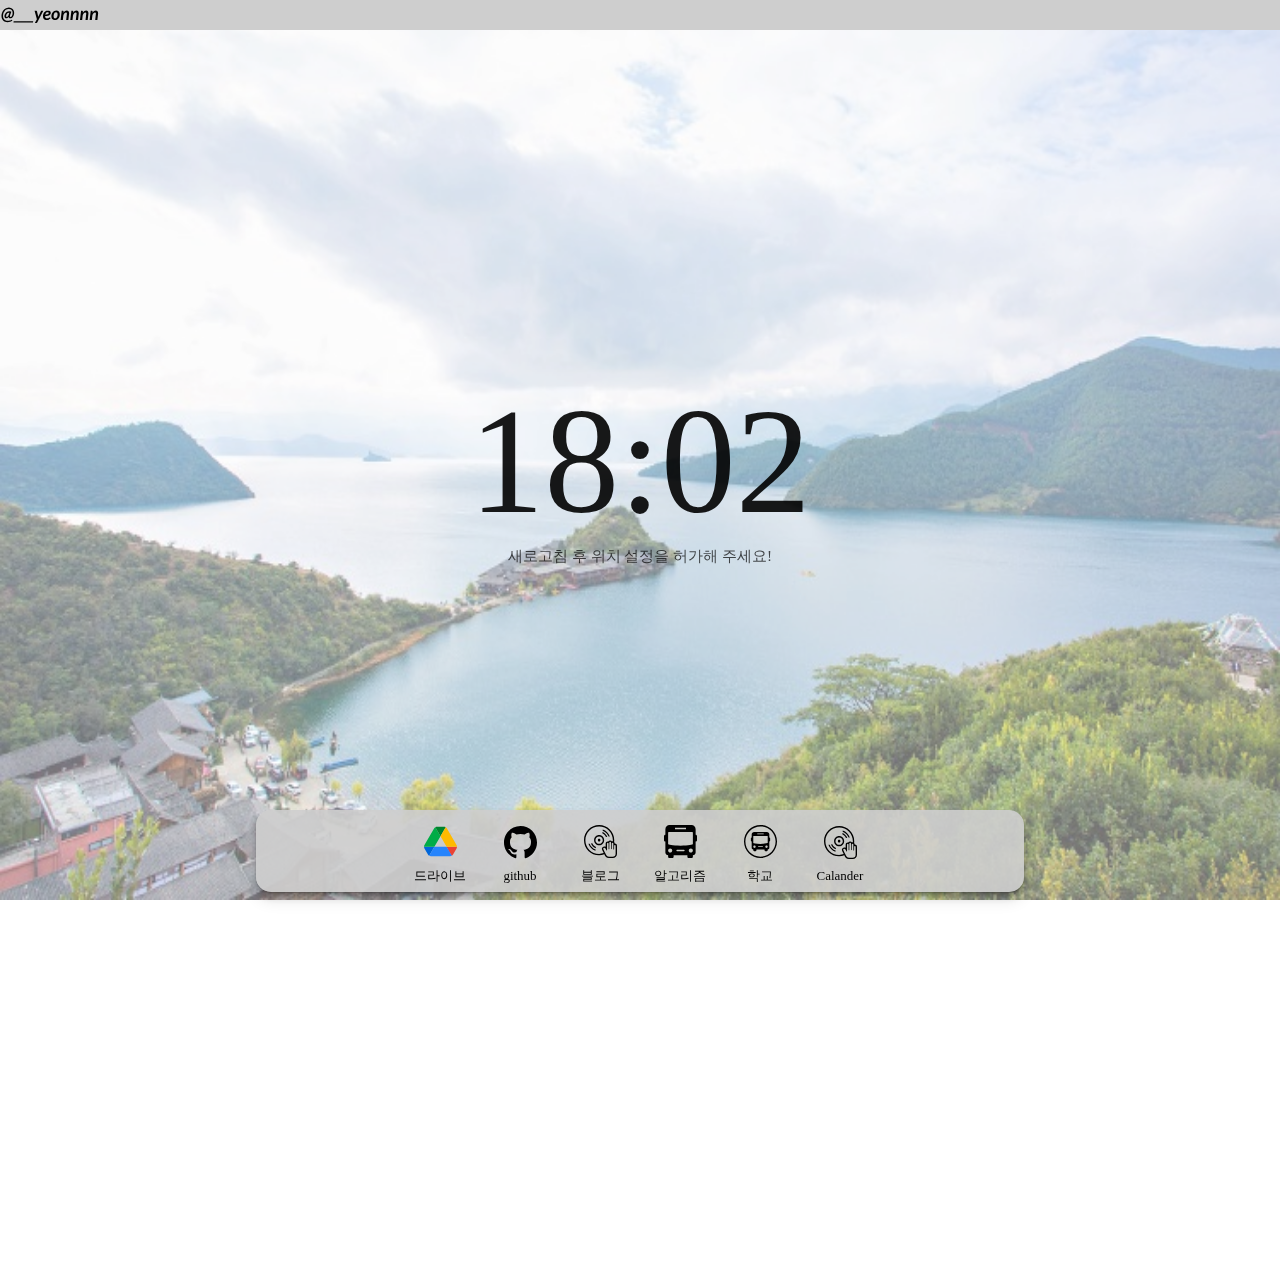
<file: chrome/index.html>
<!DOCTYPE html>
<html lang = "kr">
  <head>
    <meta charset='UTF-8'/>
    <meta name = "viewport" content="width=device-width, initial-scale"/>
    <link rel="stylesheet" href="css/style.css"/><!--나중에 수정-->
    <title>`/````</title>
  </head>

  <body>
      <script src='js/background.js'></script>
    <header>

      <div class="container"> <!--flex 시작-->
        <div class="flex_item" id="logo-img"><a href='index.html'><img src="img/logo.svg" alt="logoimg"></a></div>
  
        <form class="flex_item hidden" id='login-form'>
          <input required maxlength="15"type='text' placeholder="What's your name?"/>
          <button>Log In</button>
      </form>
      <h1 class="hidden" id="greeting"></h1>
      <button id="regreeting">x</button>
    <script src='js/greetings.js'></script>

    <button class="flex_item modal_btn" id="help">?</button>
    <div class="modal_background">
      <div class="modal_body"> 
        <div class="modal_close">x</div>
        <div class="modal_text">
          <h3>What it is?</h3>안녕하세요 김동연입니다.<br>언젠간 이 페이지가 사람들에게 공개되겠죠?<br>사람들이 많이 올지는 모르겠지만.. 암튼 많이 써주셨으면 좋겠습니다.<br>화이팅~
        </div>
      </div>
    </div>
    <script src='js/modal.js'></script>

    <button class="flex_item btn_open_popup" id="contact">컨택트</button>
      </div>

    </header>

    <div id="clocknWt">
    <div id="clock">00:00</div>
      <script src='js/clock.js'></script>  
        <div id ="weather">
          <span></span>
          <span></span>
        </div>
        <script src='js/weather.js'></script>
    </div> 
          <!--Todo list
          <div class="todo-container">
            <div class="input-container">
              <input id="input" placeholder="예) 코딩공부하기" />
              <button id="add-button">추가</button>
            </div>
            <div class="list-container">
              <div class="todo-wording">할 일 목록</div>
              <ul id="list">
                <li class="list-item">팔로우하기</li>
              </ul>
            </div>
          </div>
          <script src='js/todolist.js'></script>
      bottom menu-->
    <footer>
         <div class="menu">
          <ul class="menu_list">
            <li class='menu_box'><div><a href='https://drive.google.com/drive/my-drive' target="_blank">
              <img src="img/insidemenu/Google_Drive_icon_(2020).svg" alt='드라이브'><br>드라이브</div></a></li>
            <li class='menu_box'><div><a href='https://github.com/0yeonnnn0' target="_blank">
              <img src="img/insidemenu/github.svg" alt='github'><br>github</div></a></li>
            <li class='menu_box'><div><a href='https://lmsd1.tistory.com' target="_blank">
              <img src="img/insidemenu/bus3.svg" alt='블로그'><br>블로그</div></a></li>
            <li class='menu_box'><div><a href='#' target="_blank">
              <img src="img/insidemenu/bus1.svg" alt='알고리즘'><br>알고리즘</div></a></li>
            <li class='menu_box'><div><a href='#' target="_blank">
              <img src="img/insidemenu/bus2.svg" alt='학교'><br>학교</div></a></li>
            <li class='menu_box'><div><a href='#' target="_blank">
              <img src="img/insidemenu/bus3.svg" alt='Calander'><br>Calander</div></a></li>
           </ul>
         </div>
<!--
      <div id="quote">
          <span></span> - 
          <span></span>
        </div>
      <script src='js/quotes.js'></script>
-->
    </footer>
  </body>

</html>
</file>
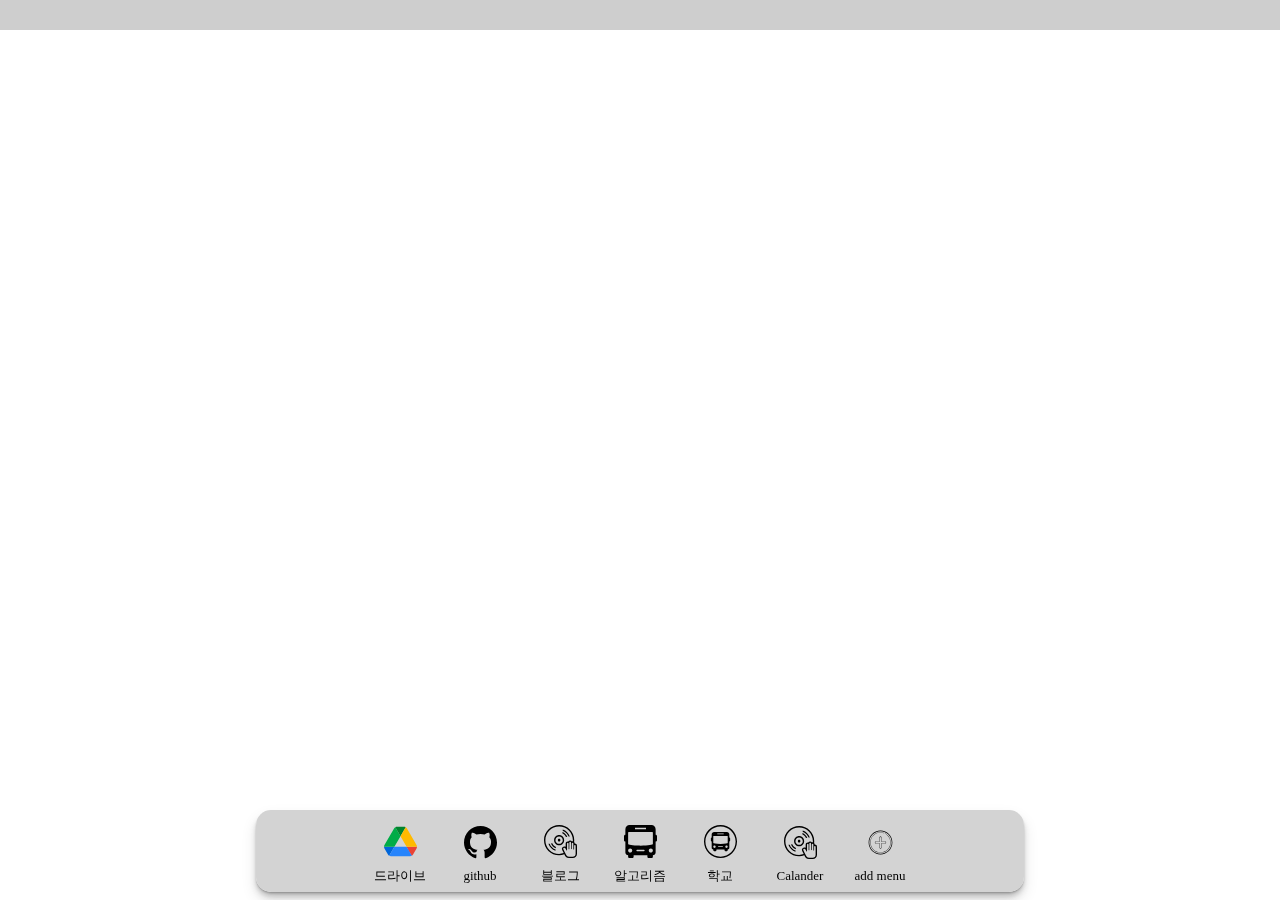
<file: chrome/index_copy.html>
<!DOCTYPE html>
<html lang = "kr">
  <head>
    <meta charset='UTF-8'/>
    <meta name = "viewport" content="width=device-width, initial-scale"/>
    <link rel="stylesheet" href="css/style.css"/>
    <title>`/````</title>
  </head>

  <body>
      <!--<script src='js/background.js'></script> -->
    <header>
      <h2 id="clock">00:00</h2>
      <script src='js/clock.js'></script>  
        <div id ="weather">
          <span></span>
          <span></span>
        </div>
<!--      <script src='js/weather.js'></script> 귀찮으니 잠깐 빼두기-->
      
      <div id="logo-img"><a href='index.html'><img src="img/logo.svg" alt="logoimg"></a></div>

      <form class="hidden" id='login-form'>
        <input required maxlength="15"type='text' placeholder="What's your name?"/>
        <button>Log In</button>
    </form>
    <h1 id="greeting" class="hidden"></h1>
  <script src='js/greetings.js'></script>
    </header>
          <!--Todo list
          <div class="todo-container">
            <div class="input-container">
              <input id="input" placeholder="예) 코딩공부하기" />
              <button id="add-button">추가</button>
            </div>
            <div class="list-container">
              <div class="todo-wording">할 일 목록</div>
              <ul id="list">
                <li class="list-item">팔로우하기</li>
              </ul>
            </div>
          </div>
          <script src='js/todolist.js'></script>
      bottom menu-->
    <footer>
         <div class="menu">
          <ul class="menu_list">
            <li class='menu_box'><div><a href='https://drive.google.com/drive/my-drive' target="_blank">
              <img src="img/insidemenu/Google_Drive_icon_(2020).svg" alt='드라이브'><br>드라이브</div></a></li>
            <li class='menu_box'><div><a href='https://github.com/0yeonnnn0' target="_blank">
              <img src="img/insidemenu/github.svg" alt='github'><br>github</div></a></li>
            <li class='menu_box'><div><a href='https://lmsd1.tistory.com' target="_blank">
              <img src="img/insidemenu/bus3.svg" alt='블로그'><br>블로그</div></a></li>
            <li class='menu_box'><div><a href='#' target="_blank">
              <img src="img/insidemenu/bus1.svg" alt='알고리즘'><br>알고리즘</div></a></li>
            <li class='menu_box'><div><a href='#' target="_blank">
              <img src="img/insidemenu/bus2.svg" alt='학교'><br>학교</div></a></li>
            <li class='menu_box'><div><a href='#' target="_blank">
              <img src="img/insidemenu/bus3.svg" alt='Calander'><br>Calander</div></a></li>
            <li class='menu_box' id="menu_add"><div>
              <div class="menu_overlay hidden" id="menu_add_form">
                <input type="image" id="image_value">
                <input type="text" id="name_value">
                <input type="url" id="url_value">
               </div>
              <img src="img/insidemenu/plus-menu.svg" alt='menu_add'><br>add menu</div></li>
           </ul>
           <script src='js/menulist.js'></script>
         </div>
<!--
      <div id="quote">
          <span></span> - 
          <span></span>
        </div>
      <script src='js/quotes.js'></script>
-->
    </footer>
  </body>

</html>
</file>
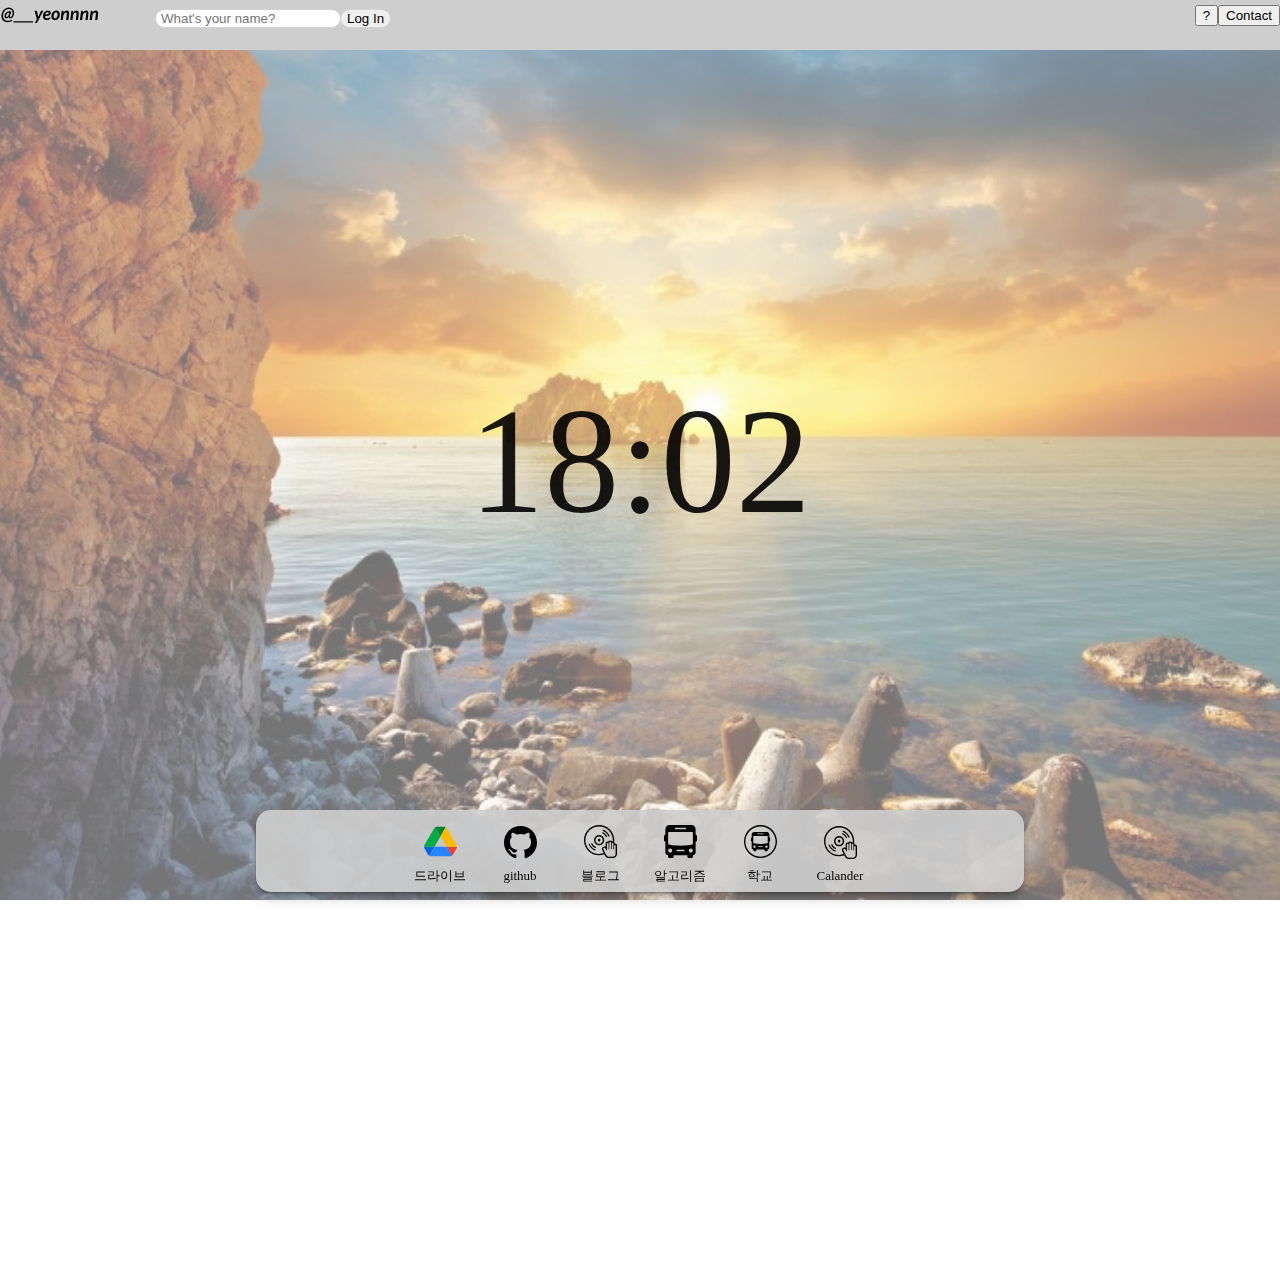
<file: chrome/index_flex적용.html>
<!DOCTYPE html>
<html lang = "kr">
  <head>
    <meta charset='UTF-8'/>
    <meta name = "viewport" content="width=device-width, initial-scale"/>
    <link rel="stylesheet" href="css/style_flex.css"/><!--나중에 수정-->
    <title>`/````</title>
  </head>

  <body>
      <script src='js/background.js'></script>
    <header>

      <div class="container"> <!--flex 시작-->
        <div class="flex_item" id="logo-img"><a href='index.html'><img src="img/logo.svg" alt="logoimg"></a></div>
  
        <form class="flex_item hidden" id='login-form'>
          <input required maxlength="15"type='text' placeholder="What's your name?"/>
          <button>Log In</button>
      </form>
      <h2 class="hidden" id="greeting"></h2>
      <button class="hidden" id="greeting_del">x</button>
      <script src='js/greetings.js'></script>

    <button class="flex_item modal_btn" id="help">?</button>
    <div class="modal_background">
      <div class="modal_body"> 
        <div class="modal_close">x</div>
        <div class="modal_text">
          <h3>What it is?</h3>안녕하세요 김동연입니다.<br>언젠간 이 페이지가 사람들에게 공개되겠죠?<br>사람들이 많이 올지는 모르겠지만.. 암튼 많이 써주셨으면 좋겠습니다.<br>화이팅~
        </div>
      </div>
    </div>
    <script src='js/modal.js'></script>

    <button class="flex_item btn_open_popup" id="contact">Contact</button>
      </div>

    </header>

    <div id="clocknWt">
    <div id="clock">00:00</div>
      <script src='js/clock.js'></script>  
        <div id ="weather">
          <span></span>
          <span></span>
        </div>
       <!-- <script src='js/weather.js'></script> -->
    </div> 
          <!--Todo list
          <div class="todo-container">
            <div class="input-container">
              <input id="input" placeholder="예) 코딩공부하기" />
              <button id="add-button">추가</button>
            </div>
            <div class="list-container">
              <div class="todo-wording">할 일 목록</div>
              <ul id="list">
                <li class="list-item">팔로우하기</li>
              </ul>
            </div>
          </div>
          <script src='js/todolist.js'></script>
      bottom menu-->
    <footer>
         <div class="menu">
          <ul class="menu_list">
            <li class='menu_box'><div><a href='https://drive.google.com/drive/my-drive' target="_blank">
              <img src="img/insidemenu/Google_Drive_icon_(2020).svg" alt='드라이브'><br>드라이브</div></a></li>
            <li class='menu_box'><div><a href='https://github.com/0yeonnnn0' target="_blank">
              <img src="img/insidemenu/github.svg" alt='github'><br>github</div></a></li>
            <li class='menu_box'><div><a href='https://lmsd1.tistory.com' target="_blank">
              <img src="img/insidemenu/bus3.svg" alt='블로그'><br>블로그</div></a></li>
            <li class='menu_box'><div><a href='#' target="_blank">
              <img src="img/insidemenu/bus1.svg" alt='알고리즘'><br>알고리즘</div></a></li>
            <li class='menu_box'><div><a href='#' target="_blank">
              <img src="img/insidemenu/bus2.svg" alt='학교'><br>학교</div></a></li>
            <li class='menu_box'><div><a href='#' target="_blank">
              <img src="img/insidemenu/bus3.svg" alt='Calander'><br>Calander</div></a></li>
           </ul>
         </div>
<!--
      <div id="quote">
          <span></span> - 
          <span></span>
        </div>
      <script src='js/quotes.js'></script>
-->
    </footer>
  </body>

</html>
</file>
<file: chrome/css/style.css>
/*https://support.apple.com/ko-kr/HT208721 */
/* 맥북 화면 참고 */
a, a:visited, a:focus, a:active, a:hover {
    text-decoration: none;
    color:black
}

body{
    position:fixed;
    margin: 0;
    padding: 0;
    float:left;
    width: 100%;
    height:100%;
}

header{
    margin: 0;
    border: 4px;
    float: left;
    height: 30px;
    width: 100%;
    background-color: rgb(206, 206, 206) ;
    overflow: hidden;
}

.hidden{
    display : none;
}

#logo-img{
    right: 5px;
    margin: 0;
    width: 100px;
    height: 30px;
}


#bg{
    position:absolute;
    width:100%;
    height:100%;
    left: 0px;
    top: 0px;
    right:0px;
    bottom:0px;
    z-index: -1;
    opacity:55%;
    pointer-events: none;
}

#login-form input{
    position: relative;
    top:3px;
    left:5px;
    outline:none;
    border: 1px solid lightgray;
    border-radius: 10px;
    padding-left: 5px;
}

#login-form button{
    position: relative;
    top:3px;
    outline:none;
    border: 1px solid lightgray;
    border-radius: 10px;
}

#greeting{
    position: relative;
    margin: 0 5px;
    left: 15px;
    padding: 0;
    font-size : 18px;
    color : black;
    float:left;
}

#clocknWt{
    position:absolute;
    width: 100%;
    height:100%;
    top:50%;
    margin-top:-75px;
    text-align: center;
}

#clock{
    margin:auto;
    font-size:150px;
    opacity : 0.9;
}

#weather{
    display: inline-block;
    position: static;
    margin: auto;
    font-size:15px;
    opacity : 0.7;
}

/*Todo list :: container > todo-container로 바꾸기*/
.todo-container {
    width: 300px;
    height: 370px;
    background-color: #feff9c;
    display: flex;
    flex-direction: column;
    padding: 32px 0;
    overflow: auto;
}
 .todo-container::-webkit-scrollbar {
    width: 10px;  /* 스크롤바의 너비 */
 }

 .todo-container::-webkit-scrollbar-thumb {
    height: 30%; /* 스크롤바의 길이 */
    background: #858585; /* 스크롤바의 색상 */
    
    border-radius: 10px;
 }

 .todo-container::-webkit-scrollbar-track {
    background: rgba(33, 122, 244, .1);  /*스크롤바 뒷 배경 색상*/
 }

.input-container {
    display: flex;
    align-self: center;
    justify-content: space-between;
}

#input {
    padding: 8px 12px;
    border-radius: 4px;
    border: 1px solid #eaeaea;
}

#add-button {
    background-color: #1890ff;
    border-radius: 4px;
    border: 1px solid #41a3fe;
    color: white;
}

.list-container {
    display: flex;
    flex-direction: column;
    margin-top: 48px;
    align-self: center;
    border-radius: 4px;
    border: 1px solid #eaeaea;
    background-color: white;
}

.todo-wording {
    padding: 16px 24px;
    margin: 0;
    font-size: 16px;
    border-bottom: 1px solid #eaeaea;
}

#list {
    margin: 32px 0;
}

.list-item {
    border-bottom: 1px solid #eaeaea;
    margin-right: 32px;
    padding: 16px 0;
    font-size: 14px;
}

/*todo list end*/
#quote{
    color : rgb(53, 51, 51);
    position: relative;
}

.background{
    position: absolute;
    border : 0;
    margin: 0;
    padding: 0;
    min-width : 100%;
    min-height: 100%;
    background-position: center;
    background-size:cover;
    opacity : 0.4;
}

footer{
    position: absolute;
    width:100%;
    bottom: 3px;    
    text-align:center;
    margin:0;
}

.menu{
    display:table;
    table-layout: fixed;
    box-sizing: border-box;
    width: 60%;
    left: 10%;
    background-color: rgb(206, 206, 206, 0.9) ;
    box-shadow: 0 1px 1px rgba(0,0,0,0.11), 
    0 2px 2px rgba(0,0,0,0.11), 
    0 4px 4px rgba(0,0,0,0.11), 
    0 6px 8px rgba(0,0,0,0.11),
    0 8px 16px rgba(0,0,0,0.11);
    border-radius:15px;
    font-size:1em;
    margin: 5px auto;
    transition: all 0.2s ease 0s;
}

/* .menu:hover{
    transform: translate(-2px) scale(1.1);
 } */

.menu_list {
    display: table;
    text-align: center;
    padding:0;
    margin-top: 0;
    margin-bottom: 8px;
    margin-left: auto;
    margin-right: auto;
    list-style: none;
    list-style-type: none;
}

.menu_list figcaption{
    color: black;
    opacity: 10;
    transition: 0.3s;
}

.menu_box {
    display: inline-block;
    width:70px;
    height:50px;
    margin:5px;
    font-size:13px;
    overflow:visible;
}
.menu_box img{
    width:33px;
    height:33px;
    margin:5px;
    padding-top:5px;
}

#menu_add:hover{
    cursor: pointer;
}

#menu_add_form{
    position: absolute;
    bottom: 100px;
    width: 200px;
    height: 200px;
    background-color:aqua;
    box-shadow: 0 2px 2px rgba(0,0,0,0.11), 
    0 4px 4px rgba(0,0,0,0.11), 
    0 8px 8px rgba(0,0,0,0.11), 
    0 12px 16px rgba(0,0,0,0.11),
    0 16px 32px rgba(0,0,0,0.11);
    border-radius:15px;

}
</file>
<file: chrome/css/style_flex.css>
a, a:visited, a:focus, a:active, a:hover {
    text-decoration: none;
    color:black
}

body{
    position:fixed;
    margin: 0;
    padding: 0;
    float:left;
    width: 100%;
    height:100%;
}

#bg{
    position:absolute;
    width:100%;
    height:100%;
    left: 0px;
    top: 0px;
    right:0px;
    bottom:0px;
    z-index: -1;
    opacity:55%;
    pointer-events: none;
}

header{
    margin: 0;
    border: 4px;
    float: left;
    height: 50px;
    width: 100%;
    background-color: rgb(206, 206, 206) ;
    overflow: hidden;
}

.hidden{
    display : none;
}

.container{
    display:flex;
    flex-direction: row;
    flex-wrap: wrap;
    justify-content: flex-start;
    align-items: center;
}
.flex_item{
    flex-basis: auto;
    flex-grow: 0;
    
}   
#logo-img{
    right: 5px;
    margin: 0;
    width: 150px;
    height: 30px;
}

#login-form input{
    position: relative;
    top:3px;
    left:5px;
    outline:none;
    border: 1px solid lightgray;
    border-radius: 10px;
    padding-left: 5px;
}

#login-form{
    float: right;
}

#login-form button{
    position: relative;
    clear:both;
    top:3px;
    outline:none;
    border: 1px solid lightgray;
    border-radius: 10px;
}

#greeting{
    margin: 0 5px;
    left: 15px;
    padding: 0;
    font-size : 18px;
    color : black;
    float:left;
}

#help{
    margin-left: auto;
}

.modal_background{
    position: absolute;
    width: 100%;
    height: 100%;
    background-color:rgba(0, 0,0, 0.5);
    top:0;
    left: 0;
    z-index: 1;
    display : none;
}

.modal_background.show-modal {
    display: block;
}

.modal_body{
    width: 500px;
    height: 500px;
    position: absolute;
    border: 2px solid black;
    top:50%;
    left: 50%;
    margin: -250px 0 0 -250px;
    background:#eee;
    z-index: 2;
    display : none;
}
.modal_body.show-modal{
    display: block;
}

.modal_close {
    width: 26px;
    height: 26px;
    position: absolute;
    top: 10px;
    right: 10px;
}
.modal_close:hover{
    cursor: pointer;
}

.modal_text {
    margin-top: 25px;
    margin-left: 10px;
}

.modal_close.closeImg {
    display: block;
    width: 100%;
    height: 100%;
}


#clocknWt{
    position:absolute;
    width: 100%;
    height:100%;
    top:50%;
    margin-top:-75px;
    text-align: center;
}

#clock{
    margin:auto;
    font-size:150px;
    opacity : 0.9;
}

#weather{
    display: inline-block;
    position: static;
    margin: auto;
    font-size:15px;
    opacity : 0.7;
}

/*Todo list :: container > todo-container로 바꾸기*/
.todo-container {
    width: 300px;
    height: 370px;
    background-color: #feff9c;
    display: flex;
    flex-direction: column;
    padding: 32px 0;
    overflow: auto;
}
 .todo-container::-webkit-scrollbar {
    width: 10px;  /* 스크롤바의 너비 */
 }

 .todo-container::-webkit-scrollbar-thumb {
    height: 30%; /* 스크롤바의 길이 */
    background: #858585; /* 스크롤바의 색상 */
    
    border-radius: 10px;
 }

 .todo-container::-webkit-scrollbar-track {
    background: rgba(33, 122, 244, .1);  /*스크롤바 뒷 배경 색상*/
 }

.input-container {
    display: flex;
    align-self: center;
    justify-content: space-between;
}

#input {
    padding: 8px 12px;
    border-radius: 4px;
    border: 1px solid #eaeaea;
}

#add-button {
    background-color: #1890ff;
    border-radius: 4px;
    border: 1px solid #41a3fe;
    color: white;
}

.list-container {
    display: flex;
    flex-direction: column;
    margin-top: 48px;
    align-self: center;
    border-radius: 4px;
    border: 1px solid #eaeaea;
    background-color: white;
}

.todo-wording {
    padding: 16px 24px;
    margin: 0;
    font-size: 16px;
    border-bottom: 1px solid #eaeaea;
}

#list {
    margin: 32px 0;
}

.list-item {
    border-bottom: 1px solid #eaeaea;
    margin-right: 32px;
    padding: 16px 0;
    font-size: 14px;
}

/*todo list end*/
#quote{
    color : rgb(53, 51, 51);
    position: relative;
}

.background{
    position: absolute;
    border : 0;
    margin: 0;
    padding: 0;
    min-width : 100%;
    min-height: 100%;
    background-position: center;
    background-size:cover;
    opacity : 0.4;
}

footer{
    position: absolute;
    width:100%;
    bottom: 3px;    
    text-align:center;
    margin:0;
}

.menu{
    display:table;
    table-layout: fixed;
    box-sizing: border-box;
    width: 60%;
    left: 10%;
    background-color: rgb(206, 206, 206, 0.9) ;
    box-shadow: 0 1px 1px rgba(0,0,0,0.11), 
    0 2px 2px rgba(0,0,0,0.11), 
    0 4px 4px rgba(0,0,0,0.11), 
    0 6px 8px rgba(0,0,0,0.11),
    0 8px 16px rgba(0,0,0,0.11);
    border-radius:15px;
    font-size:1em;
    margin: 5px auto;
    transition: all 0.2s ease 0s;
}

/* .menu:hover{
    transform: translate(-2px) scale(1.1);
 } */

.menu_list {
    display: table;
    text-align: center;
    padding:0;
    margin-top: 0;
    margin-bottom: 8px;
    margin-left: auto;
    margin-right: auto;
    list-style: none;
    list-style-type: none;
}

.menu_list figcaption{
    color: black;
    opacity: 10;
    transition: 0.3s;
}

.menu_box {
    display: inline-block;
    width:70px;
    height:50px;
    margin:5px;
    font-size:13px;
    overflow:visible;
}
.menu_box img{
    width:33px;
    height:33px;
    margin:5px;
    padding-top:5px;
}

#menu_add:hover{
    cursor: pointer;
}

#menu_add_form{
    position: absolute;
    bottom: 100px;
    width: 200px;
    height: 200px;
    background-color:aqua;
    box-shadow: 0 2px 2px rgba(0,0,0,0.11), 
    0 4px 4px rgba(0,0,0,0.11), 
    0 8px 8px rgba(0,0,0,0.11), 
    0 12px 16px rgba(0,0,0,0.11),
    0 16px 32px rgba(0,0,0,0.11);
    border-radius:15px;

}
</file>
